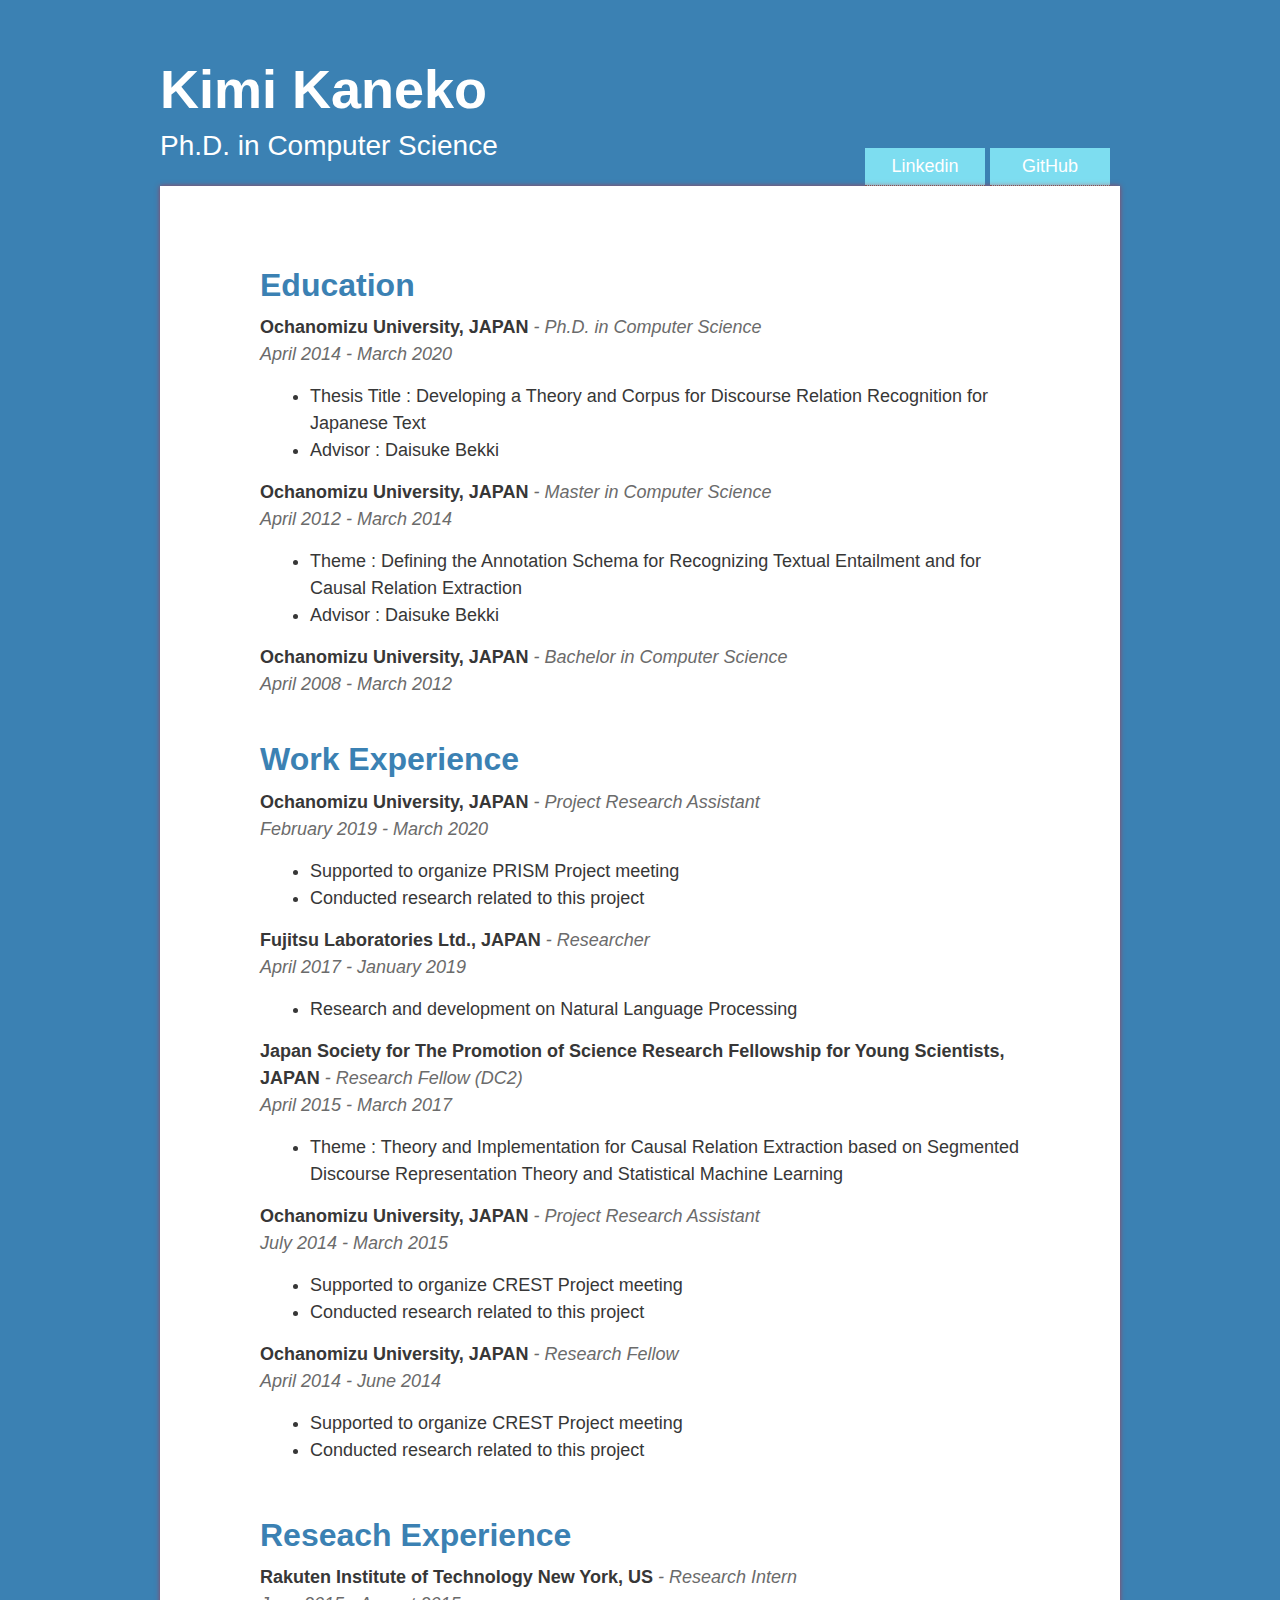
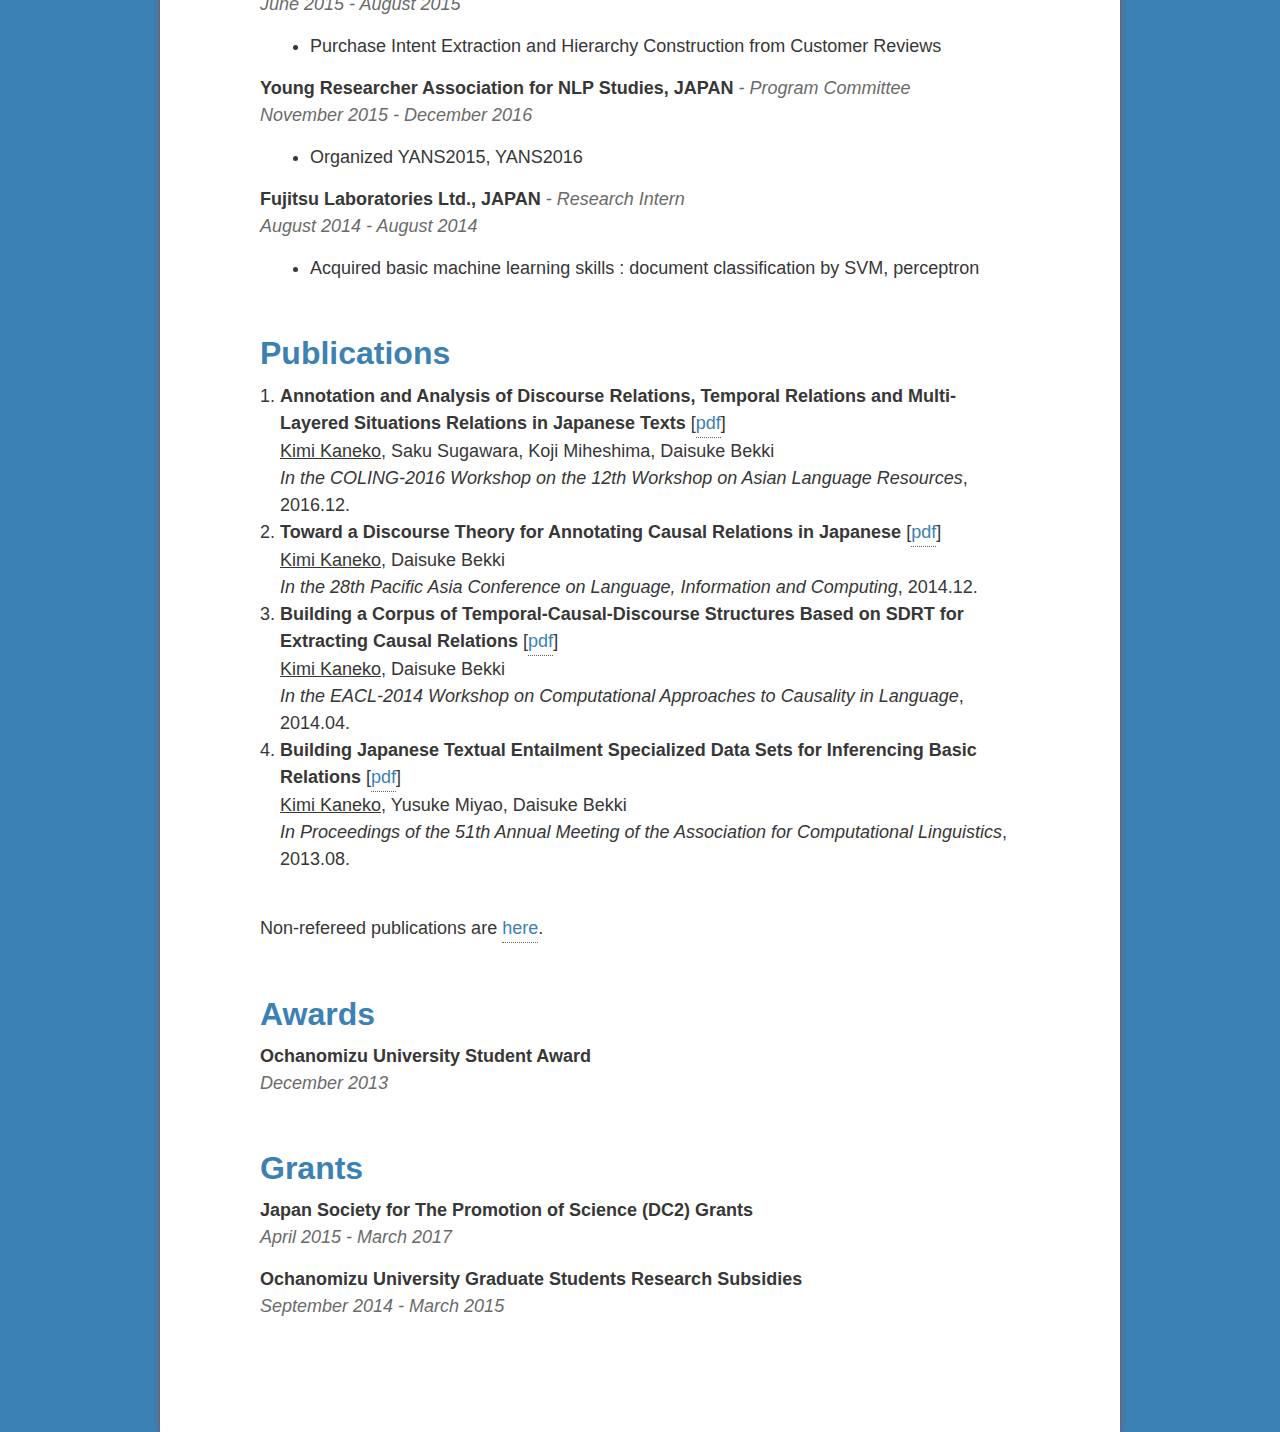
<file: index.html>
<!DOCTYPE html>
<html>

  <head>
    <meta charset='utf-8' />
    <meta http-equiv="X-UA-Compatible" content="chrome=1" />
    <meta name="viewport" content="width=device-width, initial-scale=1, maximum-scale=1">
    <meta name="description" content="Curriculum Vitae" />

    <link rel="stylesheet" type="text/css" media="screen" href="stylesheets/stylesheet.css">

    <link href='https://fonts.googleapis.com/css?family=Roboto:400,400italic,700italic,700' rel='stylesheet' type='text/css'>
    <link href='https://fonts.googleapis.com/css?family=Roboto+Condensed:300,300italic,700,700italic' rel='stylesheet' type='text/css'>

    <title>Curriculum Vitae</title>
  </head>

  <body>

    <!-- HEADER -->
    <div id="header_wrap" class="outer">
      <header class="inner">
          <!-- <a id="forkme_banner" href="repository_url}}">View on GitHub</a> -->

          <h1 id="project_title">Kimi Kaneko</h1>
	  <h2 id="project_tagline">Ph.D. in Computer Science</h2>
	  <div class="pc" style="direction: rtl; margin-top: -25px">
	  <a class="btn type01" href="https://github.com/imik-okenak">GitHub</a>
	  <a class="btn type01" href="https://www.linkedin.com/in/kimi-kaneko-238b95106/">Linkedin</a>
	  </div>
      </header>
    </div>

    <!-- MAIN CONTENT -->
    <div id="main_content_wrap" class="outer">
      <section id="main_content" class="inner">

        <h2>Education</h2>
	<p><b>Ochanomizu University, JAPAN</b><font color="#6b6b6b"><i> - Ph.D. in Computer Science <br>
	      April 2014 - March 2020</i></font>
	</p>
	<ul>
	  <li>Thesis Title : Developing a Theory and Corpus for Discourse Relation Recognition for Japanese Text
	  <li>Advisor : Daisuke Bekki
	</ul>
	<p><b>Ochanomizu University, JAPAN</b><font color="#6b6b6b"><i> - Master in Computer Science <br>
	      April 2012 - March 2014</i></font>
	</p>
	<ul>
	  <li>Theme : Defining the Annotation Schema for Recognizing Textual Entailment and for Causal Relation Extraction
	  <li>Advisor : Daisuke Bekki
	</ul>
	<p><b>Ochanomizu University, JAPAN</b><font color="#6b6b6b"><i> - Bachelor in Computer Science <br>
	      April 2008 - March 2012</i></font>
	<br><br>
	</p>

        <h2>Work Experience</h2>
	<p><b>Ochanomizu University, JAPAN</b><font color="#6b6b6b"><i> - Project Research Assistant <br>
	      February 2019 - March 2020</i></font>
	</p>
	<ul>
	  <li>Supported to organize PRISM Project meeting 
	  <li>Conducted research related to this project
	</ul>
	<p><b>Fujitsu Laboratories Ltd., JAPAN</b><font color="#6b6b6b"><i> - Researcher <br>
	      April 2017 - January 2019</i></font>
	</p>
	<ul>
	  <li>Research and development on Natural Language Processing 
	</ul>
	<p><b>Japan Society for The Promotion of Science Research Fellowship for Young Scientists, JAPAN</b><font color="#6b6b6b"><i> - Research Fellow (DC2)<br>
	      April 2015 - March 2017</i></font>
	</p>
	<ul>
	  <li>Theme : Theory and Implementation for Causal Relation Extraction based on Segmented Discourse Representation Theory and Statistical Machine Learning
	</ul>
	<p><b>Ochanomizu University, JAPAN</b><font color="#6b6b6b"><i> - Project Research Assistant <br>
	      July 2014 - March 2015</i></font>
	</p>
	<ul>
	  <li>Supported to organize CREST Project meeting 
	  <li>Conducted research related to this project
	</ul>
	<p><b>Ochanomizu University, JAPAN</b><font color="#6b6b6b"><i> - Research Fellow <br>
	      April 2014 - June 2014</i></font>
	</p>
	<ul>
	  <li>Supported to organize CREST Project meeting 
	  <li>Conducted research related to this project
	</ul>
	<br>
	  
	<h2>Reseach Experience</h2>
	<p><b>Rakuten Institute of Technology New York, US</b><font color="#6b6b6b"><i> - Research Intern<br>
	      June 2015 - August 2015</i></font>
	</p>
	<ul>
	  <li>Purchase Intent Extraction and Hierarchy Construction from Customer Reviews
	</ul>
	<p><b>Young Researcher Association for NLP Studies, JAPAN</b><font color="#6b6b6b"><i> - Program Committee<br>
	      November 2015 - December 2016</i></font>
	</p>
	<ul>
	  <li>Organized YANS2015, YANS2016
	</ul>
	<p><b>Fujitsu Laboratories Ltd., JAPAN</b><font color="#6b6b6b"><i> - Research Intern<br>
	      August 2014 - August 2014</i></font>
	</p>
	<ul>
	  <li>Acquired basic machine learning skills : document classification by SVM, perceptron
	</ul><br>
	
	<h2>Publications</h2>
	<ol>
	  <li><b>Annotation and Analysis of Discourse Relations, Temporal Relations and Multi-Layered Situations Relations in Japanese Texts</b> [<a href="https://www.aclweb.org/anthology/W16-5402.pdf"><font color=#3b81b3>pdf</font></a>]<br>
	    <u>Kimi Kaneko</u>, Saku Sugawara, Koji Miheshima, Daisuke Bekki<br>
	    <i>In the COLING-2016 Workshop on the 12th Workshop on Asian Language Resources</i>, 2016.12.
	  <li><b>Toward a Discourse Theory for Annotating Causal Relations in Japanese</b> [<a href="https://www.aclweb.org/anthology/Y14-1053.pdf"><font color=#3b81b3>pdf</font></a>]<br>
	    <u>Kimi Kaneko</u>, Daisuke Bekki<br>
	    <i>In the 28th Pacific Asia Conference on Language, Information and Computing</i>, 2014.12.
	  <li><b>Building a Corpus of Temporal-Causal-Discourse Structures Based on SDRT for Extracting Causal Relations</b> [<a href="https://www.aclweb.org/anthology/W14-0705.pdf"><font color=#3b81b3>pdf</font></a>]<br>
	    <u>Kimi Kaneko</u>, Daisuke Bekki<br>
	    <i>In the EACL-2014 Workshop on Computational Approaches to Causality in Language</i>, 2014.04.
	  <li><b>Building Japanese Textual Entailment Specialized Data Sets for Inferencing Basic Relations</b> [<a href="https://www.aclweb.org/anthology/P13-2049.pdf"><font color=#3b81b3>pdf</font></a>]<br>
	    <u>Kimi Kaneko</u>, Yusuke Miyao, Daisuke Bekki<br>
	    <i>In Proceedings of the 51th Annual Meeting of the Association for Computational Linguistics</i>, 2013.08.
	</ol>
	<br>
	<p>Non-refereed publications are <a href="publications_jp.html"><font color=#3b81b3>here</font></a>.</p>
	<br>	
	
	<h2>Awards</h2>
	<p><b>Ochanomizu University Student Award</b><font color="#6b6b6b"><br>
	      <i>December 2013</i></font>
	</p><br>

	<h2>Grants</h2>
	<p><b>Japan Society for The Promotion of Science (DC2) Grants</b><font color="#6b6b6b"><br>
	    <i>April 2015 - March 2017</i></font></p>
	<p><b>Ochanomizu University Graduate Students Research Subsidies</b><font color="#6b6b6b"><br>
	      <i>September 2014 - March 2015</i></font>
	</p><br>

  </body>
</html>
</file>
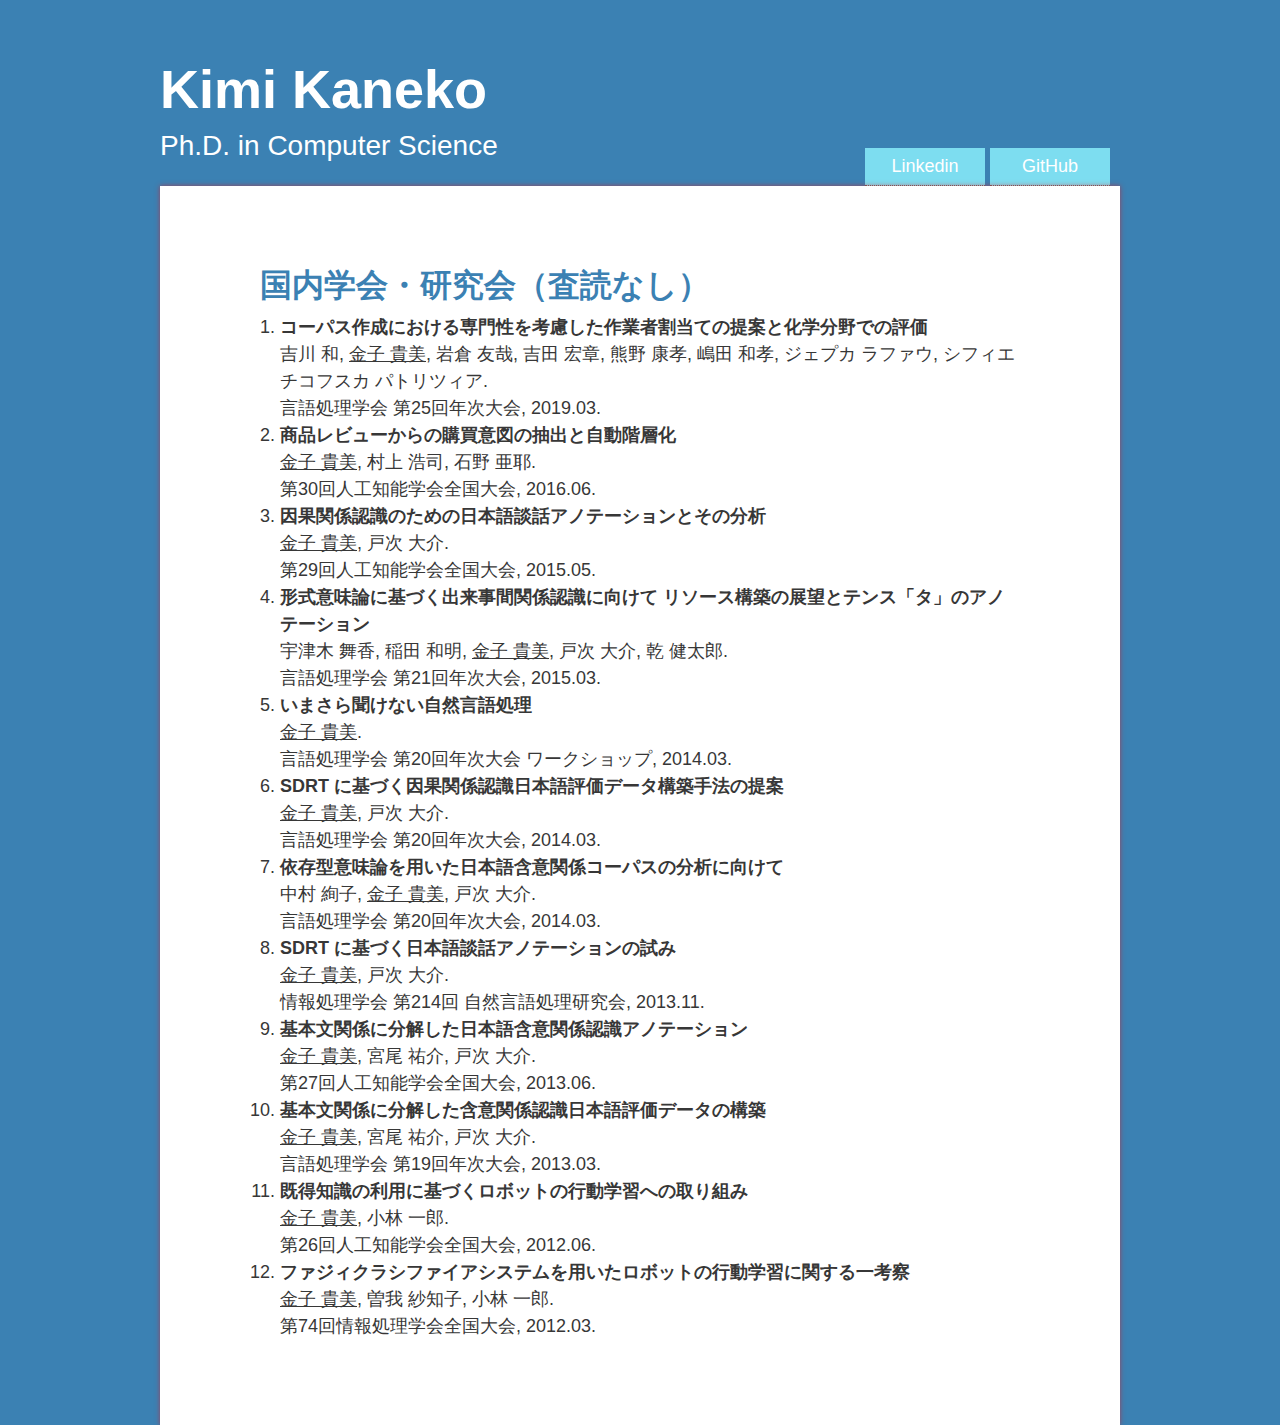
<file: publications_jp.html>
<!DOCTYPE html>
<html>

  <head>
    <meta charset='utf-8' />
    <meta http-equiv="X-UA-Compatible" content="chrome=1" />
    <meta name="viewport" content="width=device-width, initial-scale=1, maximum-scale=1">
    <meta name="description" content="Curriculum Vitae" />

    <link rel="stylesheet" type="text/css" media="screen" href="stylesheets/stylesheet.css">

    <link href='https://fonts.googleapis.com/css?family=Roboto:400,400italic,700italic,700' rel='stylesheet' type='text/css'>
    <link href='https://fonts.googleapis.com/css?family=Roboto+Condensed:300,300italic,700,700italic' rel='stylesheet' type='text/css'>

    <title>Curriculum Vitae</title>
  </head>

  <body>

    <!-- HEADER -->
    <div id="header_wrap" class="outer">
      <header class="inner">
          <!-- <a id="forkme_banner" href="repository_url}}">View on GitHub</a> -->

          <h1 id="project_title">Kimi Kaneko</h1>
	  <h2 id="project_tagline">Ph.D. in Computer Science</h2>
	  <div class="pc" style="direction: rtl; margin-top: -25px">
	  <a class="btn type01" href="https://github.com/imik-okenak">GitHub</a>
	  <a class="btn type01" href="https://www.linkedin.com/in/kimi-kaneko-238b95106/">Linkedin</a>
	  </div>
      </header>
    </div>

    <!-- MAIN CONTENT -->
    <div id="main_content_wrap" class="outer">
      <section id="main_content" class="inner">

        <h2>国内学会・研究会（査読なし） </h2>
	<ol>
	  <li><b>コーパス作成における専門性を考慮した作業者割当ての提案と化学分野での評価</b><br>
	    吉川 和, <u>金子 貴美</u>, 岩倉 友哉, 吉田 宏章, 熊野 康孝, 嶋田 和孝, ジェプカ ラファウ, シフィエチコフスカ パトリツィア.<br>
	    言語処理学会 第25回年次大会, 2019.03.
	  <li><b>商品レビューからの購買意図の抽出と自動階層化</b><br>
	    <u>金子 貴美</u>, 村上 浩司, 石野 亜耶.<br>
	    第30回人工知能学会全国大会, 2016.06.
	  <li><b>因果関係認識のための日本語談話アノテーションとその分析</b><br>
	    <u>金子 貴美</u>, 戸次 大介.<br>
	    第29回人工知能学会全国大会, 2015.05.
	  <li><b>形式意味論に基づく出来事間関係認識に向けて リソース構築の展望とテンス「タ」のアノテーション</b><br>
	    宇津木 舞香, 稲田 和明, <u>金子 貴美</u>, 戸次 大介, 乾 健太郎.<br>
	    言語処理学会 第21回年次大会, 2015.03.
	  <li><b>いまさら聞けない自然言語処理</b><br>
	    <u>金子 貴美</u>.<br>
	    言語処理学会 第20回年次大会 ワークショップ, 2014.03.
	  <li><b>SDRT に基づく因果関係認識日本語評価データ構築手法の提案</b><br>
	    <u>金子 貴美</u>, 戸次 大介.<br>
	    言語処理学会 第20回年次大会, 2014.03.
	  <li><b>依存型意味論を用いた日本語含意関係コーパスの分析に向けて</b><br>
	    中村 絢子, <u>金子 貴美</u>, 戸次 大介.<br>
	    言語処理学会 第20回年次大会, 2014.03.
	  <li><b>SDRT に基づく日本語談話アノテーションの試み</b><br>
	    <u>金子 貴美</u>, 戸次 大介.<br>
	    情報処理学会 第214回 自然言語処理研究会, 2013.11.
	  <li><b>基本文関係に分解した日本語含意関係認識アノテーション</b><br>
	    <u>金子 貴美</u>, 宮尾 祐介, 戸次 大介.<br>
	    第27回人工知能学会全国大会, 2013.06.
	  <li><b>基本文関係に分解した含意関係認識日本語評価データの構築</b><br>
	    <u>金子 貴美</u>, 宮尾 祐介, 戸次 大介.<br>
	    言語処理学会 第19回年次大会, 2013.03.
	  <li><b>既得知識の利用に基づくロボットの行動学習への取り組み</b><br>
	    <u>金子 貴美</u>, 小林 一郎.<br>
	    第26回人工知能学会全国大会, 2012.06.
	  <li><b>ファジィクラシファイアシステムを用いたロボットの行動学習に関する一考察</b><br>
	    <u>金子 貴美</u>, 曽我 紗知子, 小林 一郎.<br>
	    第74回情報処理学会全国大会, 2012.03.
	</ol>
  </body>
</html>
</file>
<file: stylesheets/stylesheet.css>
/*******************************************************************************
Slate Theme for GitHub Pages
by Jason Costello, @jsncostello
*******************************************************************************/

@import url(normalize.css);
@import url(pygment_trac.css);

/*******************************************************************************
Theme Styles
*******************************************************************************/

*, *:before, *:after {
  -moz-box-sizing: border-box;
  -webkit-box-sizing: border-box;
  box-sizing: border-box;
}

body {
  color:#373737;
  background: #3b81b3;
  font-size: 18px;
  font-family: "Franklin Gothic", Helvetica, Arial, sans-serif;
  line-height: 1.5;
  -webkit-font-smoothing: antialiased;
}

h1, h2, h3, h4, h5, h6 {
  font-family: "Franklin Gothic", Helvetica, Arial, sans-serif;
  margin: 10px 0;
  font-weight: 700;
  color:#3b81b3;
}

h1 {
  margin-bottom: 20px;
  font-size: 36px;
  line-height: 1.1;
  font-weight: 700;
}

h2 {
  font-size: 32px;
  line-height: 1.2;
}

h3 {
  margin-bottom: 0;
  padding-bottom: 0;
  font-size: 24px;
  line-height: 1.3;
}

h4 {
  margin-bottom: 0;
  padding-bottom: 0;
  font-size: 21px;
}

h5 {
  margin-bottom: 0;
  padding-bottom: 0;
  font-size: 18px;
}

h6 {
  margin-bottom: 0;
  padding-bottom: 0;
  font-size: 16px;
}

p {
  font-family: "Franklin Gothic", Helvetica, Arial, sans-serif;
  font-size: 18px;
  margin: 0px 0 15px 0;
}

footer p {
  color: #f2f2f2;
}

a {
  display: inline-block;
  text-decoration: none;
  border-bottom: 1px dotted #666;
  color: inherit;
  text-shadow: none;
}

a:hover, a:focus {border-bottom: 1px solid #0090ff;}


em {
  font-style: italic;
}

strong {
  font-weight: bold;
}

img {
  position: relative;
  margin: 0 auto;
  max-width: 739px;
  padding: 5px;
  margin: 10px 0 10px 0;

  box-shadow: 0 0 5px #ebebeb;
  -webkit-box-shadow: 0 0 5px #ebebeb;
  -moz-box-shadow: 0 0 5px #ebebeb;
  -o-box-shadow: 0 0 5px #ebebeb;
  -ms-box-shadow: 0 0 5px #ebebeb;
}

p img {
  display: inline;
  margin: 0;
  padding: 0;
  vertical-align: middle;
  text-align: center;
  border: none;
}

pre, code {
  width: 100%;
  color: #fff;
  background-color: #222;

  font-family: Monaco, "Bitstream Vera Sans Mono", "Lucida Console", Terminal, monospace;
  font-size: 14px;


  box-shadow: 0 0 10px rgba(0,0,0,.1);
}

pre {
  padding: 10px 20px;
  overflow: auto;
}

code {
  padding: 3px;
  margin: 0 3px;
}

pre code {
  display: block;
  box-shadow: none;
}

blockquote {
  color: #666;
  margin: 0 0 20px 2px;
  padding-left: 20px;
  border-left: 3px solid #bbb;
  font-style: italic;
}

ul {
  margin: 0 0 15px 0;
  padding-left: 50px;
}

ol, dl {
  margin: 0 0 15px 0;
  padding-left: 20px;
}

dl dt {
  font-weight: bold;
}

dl dd {
  margin-left: 0;
  padding-left: 0;
  font-style: italic;
}

dl p {
  padding-left: 20px;
  font-style: italic;
}

hr {
  height: 1px;
  margin-bottom: 5px;
  border: none;
  background: url('../images/bg_hr.png') repeat-x center;
}

table {
  border: 1px solid #373737;
  margin-bottom: 20px;
  text-align: left;
 }

th {
  padding: 10px;
  background: #222;
  color: #fff;
 }

td {
  padding: 10px;
  border: 1px solid #222;
 }

form {
  background: #f2f2f2;
  padding: 20px;
}

.btn.type01{
width: 100%;
max-width: 120px;
padding: 5px 5px;
display: inline-block;
text-align: center;
letter-spacing: 0em;
color: #fff;
background-color: #7dddf0;
}

/*******************************************************************************
Full-Width Styles
*******************************************************************************/

.outer {
  width: 100%;
  padding: 0 10px;
}

.inner {
  position: relative;
  max-width: 960px;
  padding: 20px 10px;
  margin: 0 auto;
}

#forkme_banner {
  display: block;
  position: absolute;
  top:0;
  right: 10px;
  z-index: 10;
  padding: 10px 20px 10px 50px;
  color: #fff;
  background: url('../images/blacktocat.svg') #0090ff no-repeat 8% 50%;
  background-size: 25px;
  font-weight: 700;
  border: none;
}

#forkme_banner:hover {
  background-color: #1883ed;
}

header {
  color: #f2f2f2;
}

#header_wrap {
  background: #3b81b3;
}

#header_wrap .inner {
  padding: 60px 10px 0px 0px;
}

#project_title {
  margin: 0;
  color: #fff;
  font-size: 54px;
  font-weight: 700;
}

#project_tagline {
  color: #fff;
  font-size: 28px;
  font-weight: 300;
  background: none;
}

.downloads {
  display: block;
  padding-left: 50px;
  color: #f2f2f2;
  position: relative;
  height: 70px;
  background: url(../images/download.svg) no-repeat center left;
  background-size: 25px 20px;
}

.downloads a {
  margin-right: 20px;
}
.downloads a:hover {
  text-decoration: underline solid #fff;
}

#main_content {
  padding-top: 40px;
}

#main_content.inner {
  background-color: #fff;
  padding: 70px 100px;
  box-shadow: 0 0 5px #ebebeb;
  -webkit-box-shadow: 0 0 5px rgba(255, 0, 0, 0.5);
  -moz-box-shadow: 0 0 5px rgba(255, 0, 0, 0.5);
  -o-box-shadow: 0 0 5px rgba(255, 0, 0, 0.5);
  -ms-box-shadow: 0 0 5px rgba(255, 0, 0, 0.5);
}

#footer_wrap {
  background: #212121;
}

/*******************************************************************************
Small Device Styles
*******************************************************************************/

@media screen and (max-width: 992px) {
  img {
    max-width: 100%;
  }
}

@media screen and (max-width: 720px) {
  .pc	{
      display:none!important;
  }
}
  
@media screen and (max-width: 480px) {
  body {
    font-size: 13px;
  }
  
  .downloads {
    display: none;
  }

  .outer {
    padding: 0;
  }

  .inner {
    min-width: 320px;
    max-width: 480px;
  }

  #header_wrap .inner {
    padding: 60px 10px;
  }

  #main_content.inner {
    padding: 10px;
  }

  #project_title {
  font-size: 32px;
  }

  h1 {
    font-size: 28px;
  }

  h2 {
    font-size: 24px;
  }

  h3 {
    font-size: 21px;
  }

  h4 {
    font-size: 18px;
  }

  h5 {
    font-size: 14px;
  }

  h6 {
    font-size: 12px;
  }

  code, pre {
    min-width: 320px;
    max-width: 480px;
    font-size: 11px;
  }
}
</file>
